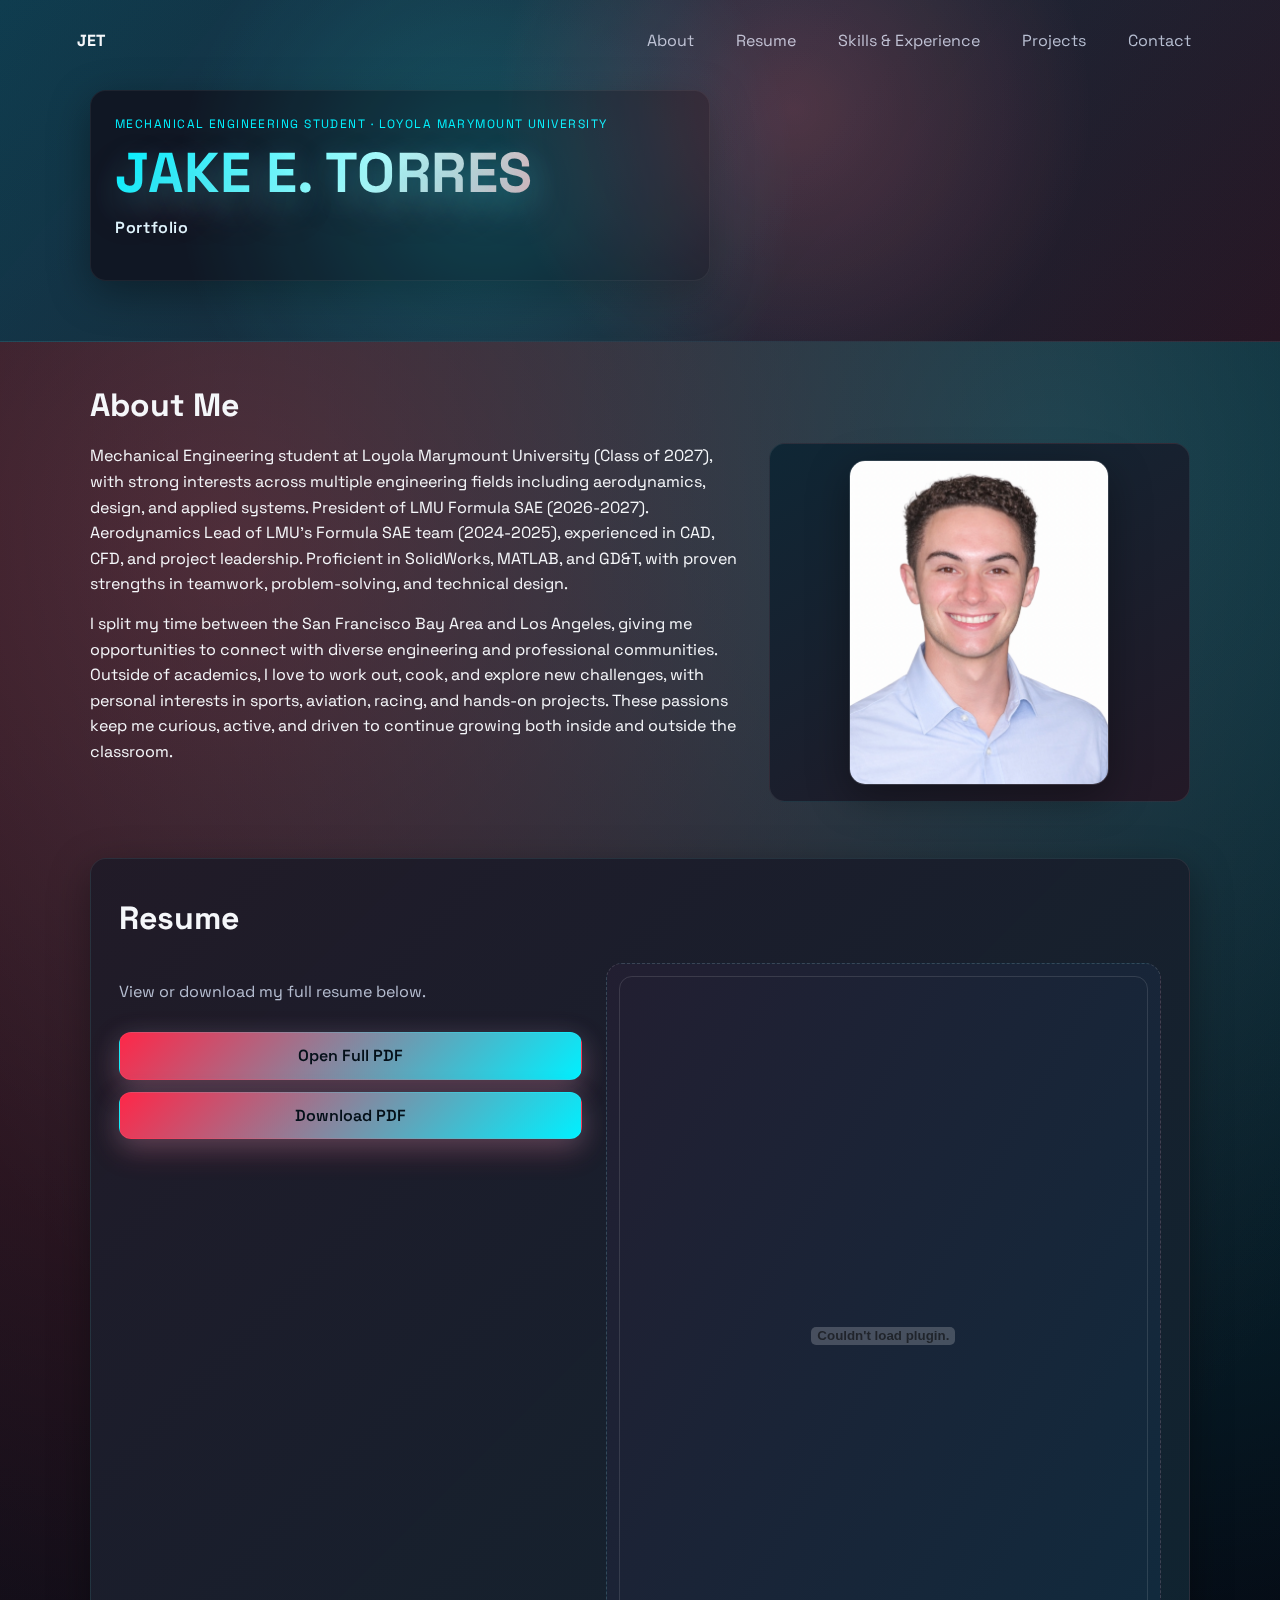
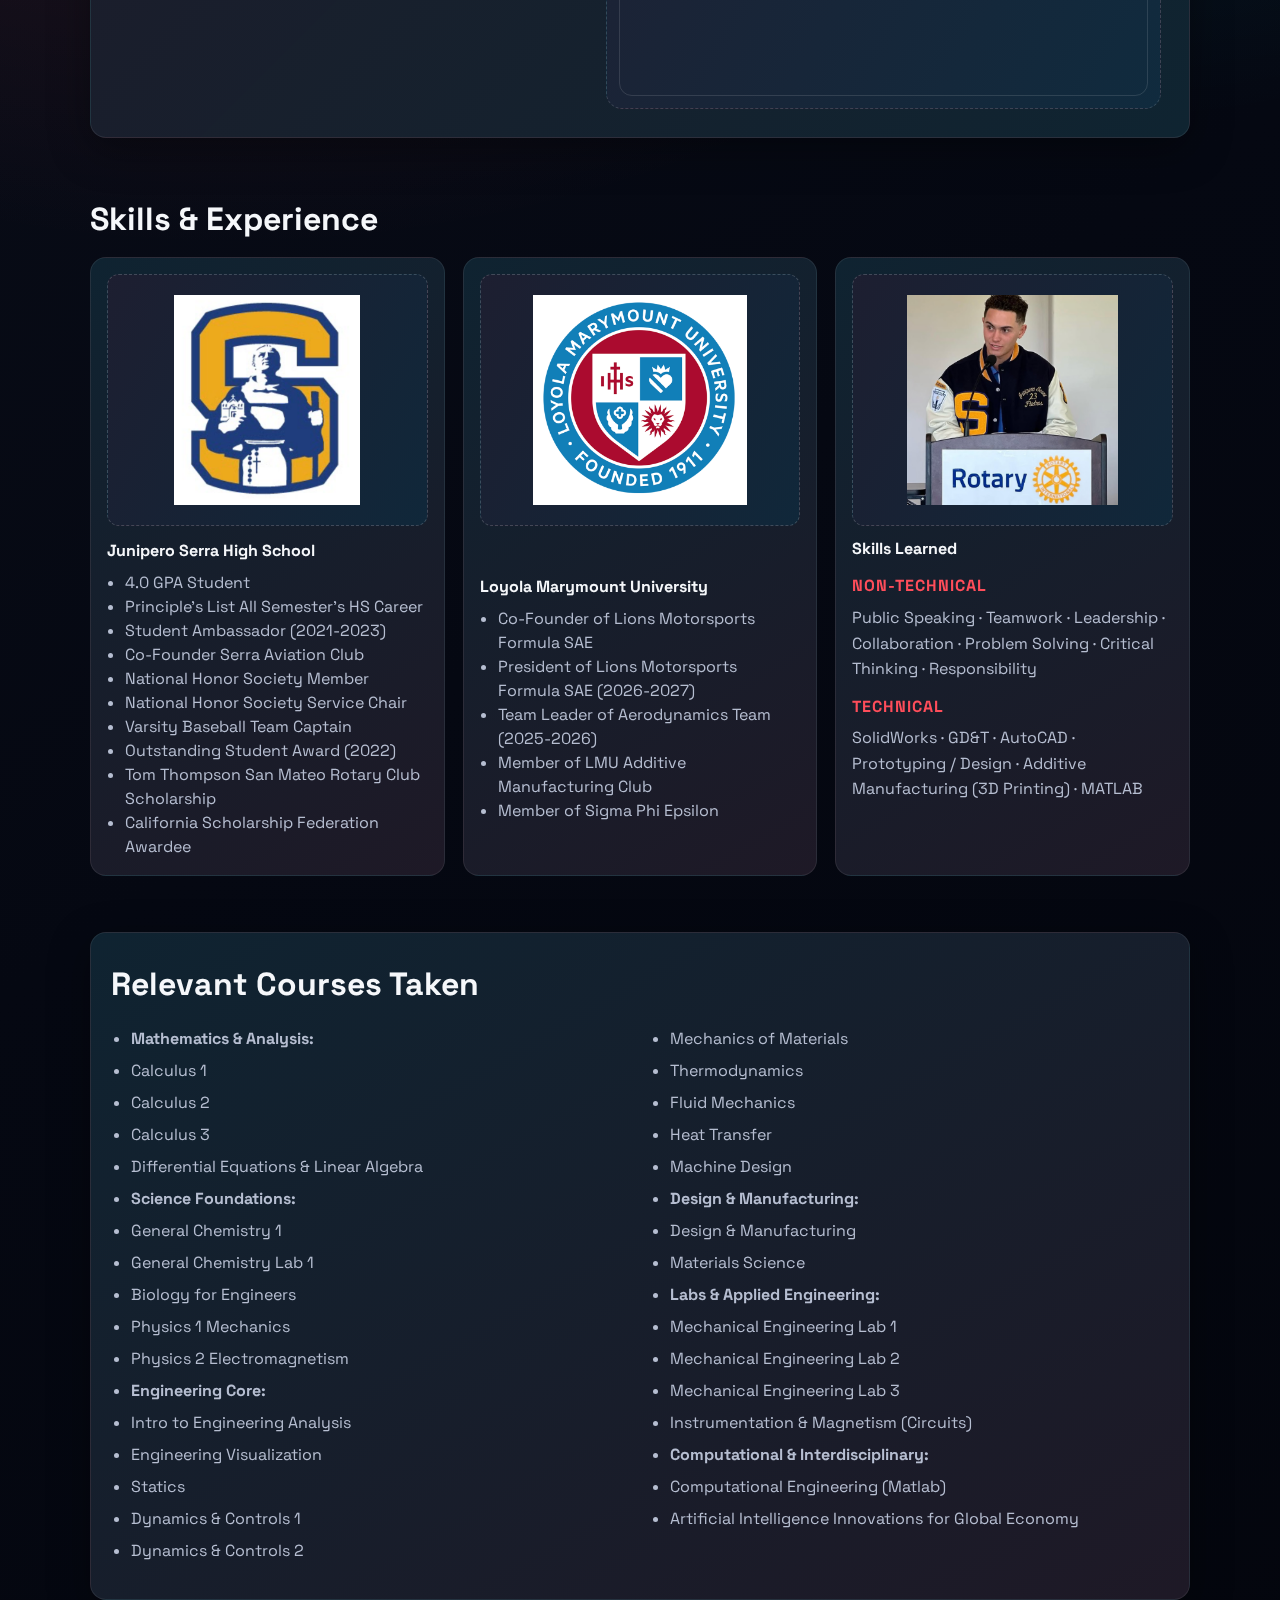
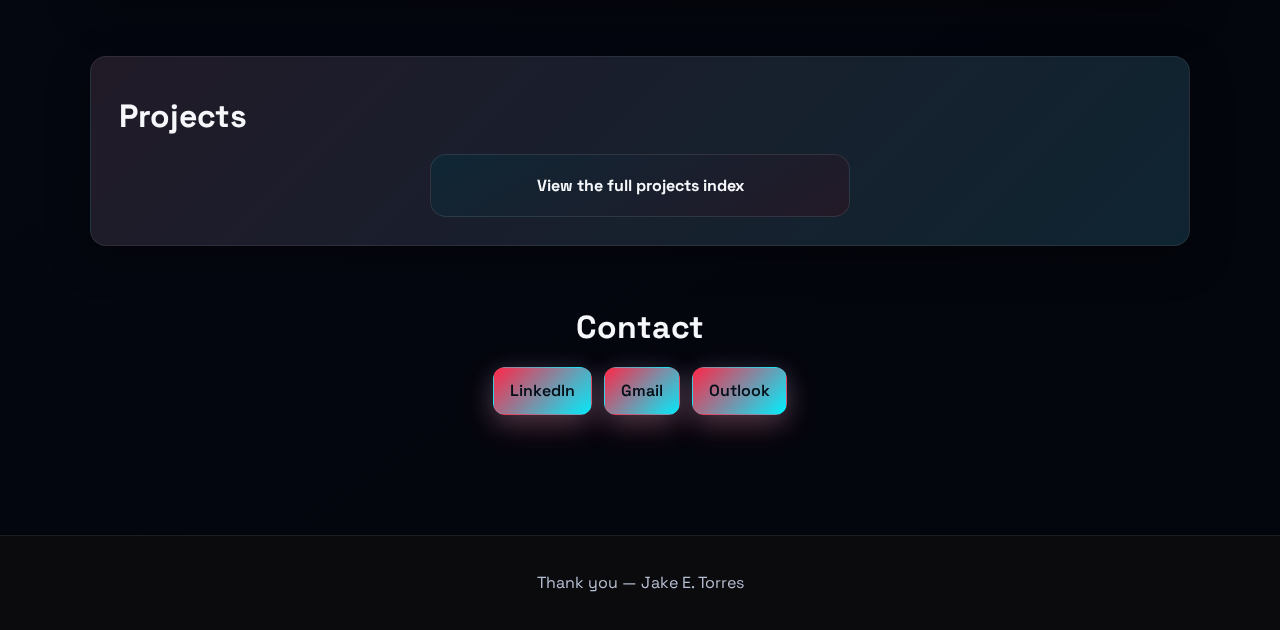
<file: index.html>
<!DOCTYPE html>
<html lang="en">
<head>
  <meta charset="UTF-8" />
  <meta name="viewport" content="width=device-width, initial-scale=1.0" />
  <title>Jake E. Torres | Portfolio</title>
  <link rel="preconnect" href="https://fonts.googleapis.com">
  <link rel="preconnect" href="https://fonts.gstatic.com" crossorigin>
  <link href="https://fonts.googleapis.com/css2?family=Space+Grotesk:wght@400;500;700&display=swap" rel="stylesheet">
  <link rel="stylesheet" href="styles.css" />
</head>
<body>
  <header class="hero" id="home">
    <nav class="nav">
      <div class="logo">JET</div>
      <ul class="nav-links">
        <li><a href="#about">About</a></li>
        <li><a href="#resume">Resume</a></li>
        <li><a href="#skills">Skills & Experience</a></li>
        <li><a href="projects.html">Projects</a></li>
        <li><a href="#contact">Contact</a></li>
      </ul>
    </nav>
    <div class="hero-content">
      <div class="hero-text">
        <p class="eyebrow">Mechanical Engineering Student · Loyola Marymount University</p>
        <h1 class="hero-name"><span class="hero-name-main">Jake E. Torres</span></h1>
        <p class="hero-subtitle">Portfolio</p>
      </div>
    </div>
  </header>

  <main>
  <section id="about" class="section">
    <div class="section-header">
      <h2>About Me</h2>
    </div>

    <div class="about-grid">
      <div class="about-text">
        <p>
          Mechanical Engineering student at Loyola Marymount University (Class of 2027), with strong interests across multiple engineering fields including aerodynamics, design, and applied systems. President of LMU Formula SAE (2026-2027). Aerodynamics Lead of LMU’s Formula SAE team (2024-2025), experienced in CAD, CFD, and project leadership. Proficient in SolidWorks, MATLAB, and GD&T, with proven strengths in teamwork, problem-solving, and technical design.
        </p>

        <p>
          I split my time between the San Francisco Bay Area and Los Angeles, giving me opportunities to connect with diverse engineering and professional communities. Outside of academics, I love to work out, cook, and explore new challenges, with personal interests in sports, aviation, racing, and hands-on projects. These passions keep me curious, active, and driven to continue growing both inside and outside the classroom.
        </p>
      </div>

      <div class="about-card">
        <img
          class="avatar-img"
          src="profilepicgithub.png"
          alt="Portrait of Jake E. Torres"
        />
      </div>
    </div>
  </section>

<section id="resume" class="section alt">
  <div class="section-header">
    <h2>Resume</h2>
  </div>

  <div class="resume-panel">
    <div class="resume-actions">
      <p class="muted">View or download my full resume below.</p>

      <a
        class="btn"
        href="resume2026.pdf"
        target="_blank"
        rel="noreferrer"
      >
        Open Full PDF
      </a>

      <a
        class="btn"
        href="resume2026.pdf"
        download
      >
        Download PDF
      </a>
    </div>

    <div class="resume-viewer">
      <embed
        src="resume2026.pdf"
        type="application/pdf"
      />
    </div>
  </div>
</section>


    <section id="skills" class="section">
      <div class="section-header">
        <h2>Skills & Experience</h2>
      </div>
      <div class="skills-grid">
        <article class="experience-card">
          <div class="upload-block">
  <div class="upload-preview">
    <img class="skill-logo" src="serra_logo.png" alt="Junipero Serra High School logo" />
  </div>
</div>
          <div class="experience-text">
            <strong>Junipero Serra High School</strong>
            <ul>
              <li>4.0 GPA Student</li>
              <li>Principle's List All Semester's HS Career</li>
              <li>Student Ambassador (2021-2023)</li>
              <li>Co-Founder Serra Aviation Club</li>
              <li>National Honor Society Member</li>
              <li>National Honor Society Service Chair</li>
              <li>Varsity Baseball Team Captain</li>
              <li>Outstanding Student Award (2022)</li>
              <li>Tom Thompson San Mateo Rotary Club Scholarship</li>
              <li>California Scholarship Federation Awardee</li>
            </ul>
          </div>
        </article>

        <article class="experience-card">
        <div class="upload-block">
  <div class="upload-preview">
    <img class="skill-logo" src="lmu_logo.png" alt="Loyola Marymount University logo" />
  </div>
</div>

          <div class="experience-text">
            <strong>Loyola Marymount University</strong>
            <ul>
              <li>Co-Founder of Lions Motorsports Formula SAE</li>
              <li>President of Lions Motorsports Formula SAE (2026-2027)</li>
              <li>Team Leader of Aerodynamics Team (2025-2026)</li>
              <li>Member of LMU Additive Manufacturing Club</li>
              <li>Member of Sigma Phi Epsilon</li>
            </ul>
          </div>
        </article>

        <article class="experience-card">
          <div class="upload-block">
            <div class="upload-block">
  <div class="upload-preview">
    <img class="skill-photo" src="rotarypic.png" alt="Photo of Jake E. Torres" />
  </div>
</div>

          <div class="experience-text">
            <strong>Skills Learned</strong>
            <div class="skill-group">
              <p class="skill-label">Non-Technical</p>
              <p class="skill-items">Public Speaking · Teamwork · Leadership · Collaboration · Problem Solving · Critical Thinking · Responsibility</p>
            </div>
            <div class="skill-group">
              <p class="skill-label">Technical</p>
              <p class="skill-items">SolidWorks · GD&T · AutoCAD · Prototyping / Design · Additive Manufacturing (3D Printing) · MATLAB</p>
            </div>
          </div>
        </article>
      </div>
    </section>

    <section id="courses" class="section">
  <div class="section-header">
    <h2>Relevant Courses Taken</h2>
  </div>

  <div class="courses-container">
    <ul class="courses-list">
   <!-- Math & Analytical Foundations -->
  <li><strong>Mathematics & Analysis:</strong></li>
  <li>Calculus 1</li>
  <li>Calculus 2</li>
  <li>Calculus 3</li>
  <li>Differential Equations & Linear Algebra</li>

  <!-- Science Foundations -->
  <li><strong>Science Foundations:</strong></li>
  <li>General Chemistry 1</li>
  <li>General Chemistry Lab 1</li>
  <li>Biology for Engineers</li>
  <li>Physics 1 Mechanics</li>
  <li>Physics 2 Electromagnetism</li>

  <!-- Engineering Core -->
  <li><strong>Engineering Core:</strong></li>
  <li>Intro to Engineering Analysis</li>
  <li>Engineering Visualization</li>
  <li>Statics</li>
  <li>Dynamics & Controls 1</li>
  <li>Dynamics & Controls 2</li>
  <li>Mechanics of Materials</li>
  <li>Thermodynamics</li>
  <li>Fluid Mechanics</li>
  <li>Heat Transfer</li>
  <li>Machine Design</li>

  <!-- Design & Manufacturing -->
  <li><strong>Design & Manufacturing:</strong></li>
  <li>Design & Manufacturing</li>
  <li>Materials Science</li>

  <!-- Labs & Applied Engineering -->
  <li><strong>Labs & Applied Engineering:</strong></li>
  <li>Mechanical Engineering Lab 1</li>
  <li>Mechanical Engineering Lab 2</li>
  <li>Mechanical Engineering Lab 3</li>
  <li>Instrumentation & Magnetism (Circuits)</li>

  <!-- Computational & Interdisciplinary -->
  <li><strong>Computational & Interdisciplinary:</strong></li>
  <li>Computational Engineering (Matlab)</li>
  <li>Artificial Intelligence Innovations for Global Economy</li>
       </ul>
  </div>
</section>

    <section id="projects" class="section alt">
      <div class="section-header">
        <h2>Projects</h2>
      </div>
      <div class="project-index-card project-index-cta">
        <a href="projects.html">View the full projects index</a>
      </div>
    </section>

    <section id="contact" class="section">
      <div class="section-header">
        <h2>Contact</h2>
      </div>
      <div class="contact-buttons">
        <a class="btn primary" href="https://www.linkedin.com/in/jake-e-torres-a6591a296/" target="_blank" rel="noreferrer">LinkedIn</a>
        <a class="btn primary" href="mailto:jet2sfo@gmail.com">Gmail</a>
        <a class="btn primary" href="mailto:jtorre62@lion.lmu.edu">Outlook</a>
      </div>
    </section>
  </main>

  <footer class="footer">
    <p>Thank you — Jake E. Torres</p>
  </footer>
  <script src="script.js"></script>
</body>
</html>
</file>
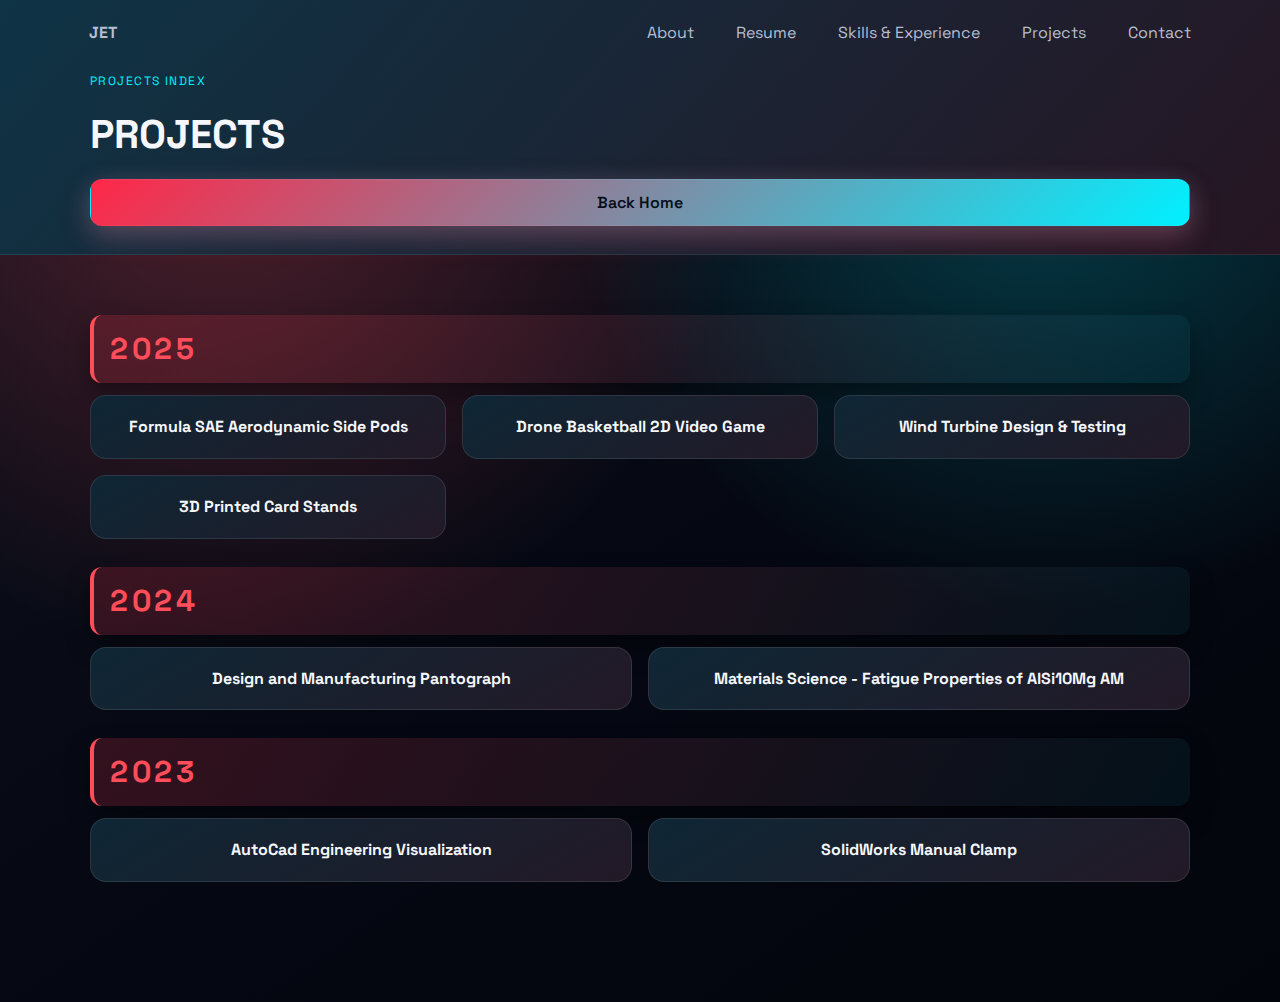
<file: projects.html>
<!DOCTYPE html>
<html lang="en">
<head>
  <meta charset="UTF-8" />
  <meta name="viewport" content="width=device-width, initial-scale=1.0" />
  <title>Projects | Jake E. Torres</title>
  <link rel="preconnect" href="https://fonts.googleapis.com">
  <link rel="preconnect" href="https://fonts.gstatic.com" crossorigin>
  <link href="https://fonts.googleapis.com/css2?family=Space+Grotesk:wght@400;500;700&display=swap" rel="stylesheet">
  <link rel="stylesheet" href="styles.css" />
</head>
<body>
  <header class="project-header">
    <nav class="nav">
      <div class="logo"><a href="index.html">JET</a></div>
      <ul class="nav-links">
        <li><a href="index.html#about">About</a></li>
        <li><a href="index.html#resume">Resume</a></li>
        <li><a href="index.html#skills">Skills &amp; Experience</a></li>
        <li><a href="projects.html">Projects</a></li>
        <li><a href="index.html#contact">Contact</a></li>
      </ul>
    </nav>
    <div class="project-hero">
      <p class="eyebrow">Projects Index</p>
      <h1>Projects</h1>
      <a class="btn" href="index.html">Back Home</a>
    </div>
  </header>

  <main>
    <section class="section">
      <div class="project-year">2025</div>
      <div class="projects-list">
        <article class="project-index-card">
          <a href="projects/formula-sae-aerodynamic-side-pods.html">Formula SAE Aerodynamic Side Pods</a>
        </article>
        <article class="project-index-card">
          <a href="projects/drone-basketball-2d-video-game.html">Drone Basketball 2D Video Game</a>
        </article>
        <article class="project-index-card">
          <a href="projects/wind-turbine-design-testing.html">Wind Turbine Design &amp; Testing</a>
        </article>
        <article class="project-index-card">
          <a href="projects/3d-printed-card-stands.html">3D Printed Card Stands</a>
        </article>
      </div>

      <div class="project-year">2024</div>
      <div class="projects-list">
        <article class="project-index-card">
          <a href="design-manufacturing-pantograph.html">Design and Manufacturing Pantograph</a>
        </article>
        <article class="project-index-card">
          <a href="projects/materials-science-fatigue-properties-alsi10mg-am.html">Materials Science - Fatigue Properties of AlSi10Mg AM</a>
        </article>
      </div>

      <div class="project-year">2023</div>
      <div class="projects-list">
        <article class="project-index-card">
          <a href="projects/autocad-engineering-visualization.html">AutoCad Engineering Visualization</a>
        </article>
        <article class="project-index-card">
          <a href="projects/solidworks-manual-clamp.html">SolidWorks Manual Clamp</a>
        </article>
      </div>
    </section>
  </main>
</body>
</html>
</file>
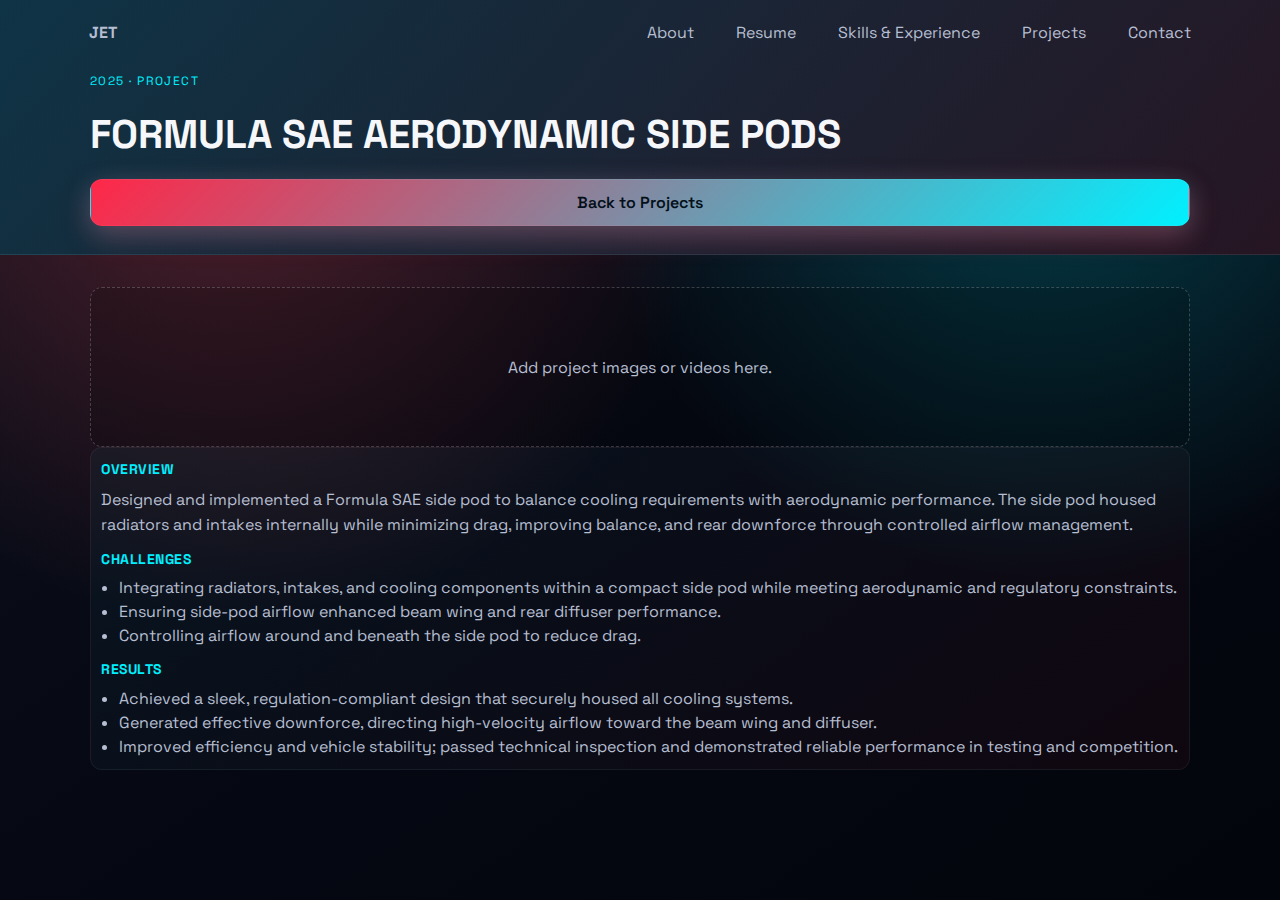
<file: projectprojects/formula-sae-aerodynamic-side-pods.html>
<!DOCTYPE html>
<html lang="en">
<head>
  <meta charset="UTF-8" />
  <meta name="viewport" content="width=device-width, initial-scale=1.0" />
  <title>Formula SAE Aerodynamic Side Pods | Projects</title>
  <link rel="preconnect" href="https://fonts.googleapis.com">
  <link rel="preconnect" href="https://fonts.gstatic.com" crossorigin>
  <link href="https://fonts.googleapis.com/css2?family=Space+Grotesk:wght@400;500;700&display=swap" rel="stylesheet">
  <link rel="stylesheet" href="../styles.css" />
</head>
<body>
  <header class="project-header">
    <nav class="nav">
      <div class="logo"><a href="../index.html">JET</a></div>
      <ul class="nav-links">
        <li><a href="../index.html#about">About</a></li>
        <li><a href="../index.html#resume">Resume</a></li>
        <li><a href="../index.html#skills">Skills &amp; Experience</a></li>
        <li><a href="../projects.html">Projects</a></li>
        <li><a href="../index.html#contact">Contact</a></li>
      </ul>
    </nav>
    <div class="project-hero">
      <p class="eyebrow">2025 · Project</p>
      <h1>Formula SAE Aerodynamic Side Pods</h1>
      <a class="btn" href="../projects.html">Back to Projects</a>
    </div>
  </header>

  <main>
    <section class="section">
      <div class="project-media placeholder">Add project images or videos here.</div>
      <div class="project-details">
        <div class="project-section">
          <h4>Overview</h4>
          <p>Designed and implemented a Formula SAE side pod to balance cooling requirements with aerodynamic performance. The side pod housed radiators and intakes internally while minimizing drag, improving balance, and rear downforce through controlled airflow management.</p>
        </div>
        <div class="project-section">
          <h4>Challenges</h4>
          <ul>
            <li>Integrating radiators, intakes, and cooling components within a compact side pod while meeting aerodynamic and regulatory constraints.</li>
            <li>Ensuring side-pod airflow enhanced beam wing and rear diffuser performance.</li>
            <li>Controlling airflow around and beneath the side pod to reduce drag.</li>
          </ul>
        </div>
        <div class="project-section">
          <h4>Results</h4>
          <ul>
            <li>Achieved a sleek, regulation-compliant design that securely housed all cooling systems.</li>
            <li>Generated effective downforce, directing high-velocity airflow toward the beam wing and diffuser.</li>
            <li>Improved efficiency and vehicle stability; passed technical inspection and demonstrated reliable performance in testing and competition.</li>
          </ul>
        </div>
      </div>
    </section>
  </main>
</body>
</html>
</file>
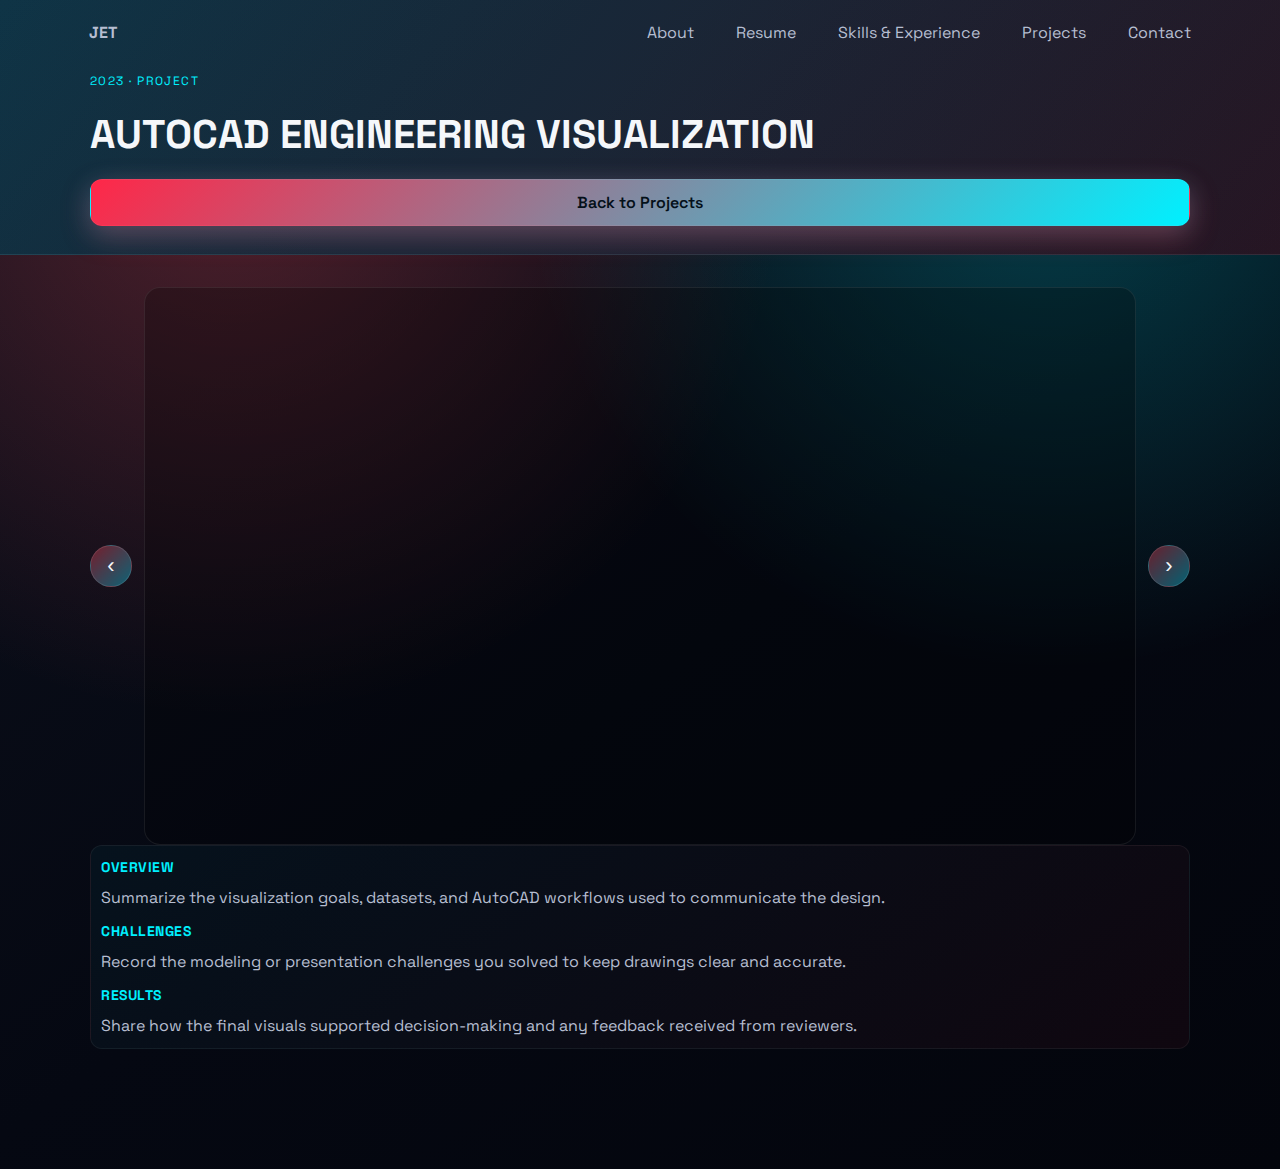
<file: projects/autocad-engineering-visualization.html>
<!DOCTYPE html>
<html lang="en">
<head>
  <meta charset="UTF-8" />
  <meta name="viewport" content="width=device-width, initial-scale=1.0" />
  <title>AutoCad Engineering Visualization | Projects</title>
  <link rel="preconnect" href="https://fonts.googleapis.com">
  <link rel="preconnect" href="https://fonts.gstatic.com" crossorigin>
  <link href="https://fonts.googleapis.com/css2?family=Space+Grotesk:wght@400;500;700&display=swap" rel="stylesheet">
  <link rel="stylesheet" href="../styles.css" />
</head>
<body>
  <header class="project-header">
    <nav class="nav">
      <div class="logo"><a href="../index.html">JET</a></div>
      <ul class="nav-links">
        <li><a href="../index.html#about">About</a></li>
        <li><a href="../index.html#resume">Resume</a></li>
        <li><a href="../index.html#skills">Skills &amp; Experience</a></li>
        <li><a href="../projects.html">Projects</a></li>
        <li><a href="../index.html#contact">Contact</a></li>
      </ul>
    </nav>
    <div class="project-hero">
      <p class="eyebrow">2023 · Project</p>
      <h1>AutoCad Engineering Visualization</h1>
      <a class="btn" href="../projects.html">Back to Projects</a>
    </div>
  </header>

  <main>
    <section class="section">
      <!-- Slideshow -->
      <div class="project-slideshow" data-slideshow>
        <button class="slide-btn" type="button" data-slide="prev" aria-label="Previous slide">‹</button>

        <div class="slide-frame">
          <img src="../autocad_image1.png" alt="AutoCAD engineering visualization 1" data-slide-item class="active" />
          <img src="../autocad_image2.png" alt="AutoCAD engineering visualization 2" data-slide-item />
          <img src="../autocad_image3.png" alt="AutoCAD engineering visualization 3" data-slide-item />
          <img src="../autocad_image4.png" alt="AutoCAD engineering visualization 4" data-slide-item />
        </div>

        <button class="slide-btn" type="button" data-slide="next" aria-label="Next slide">›</button>
      </div>

      <div class="project-details">
        <div class="project-section">
          <h4>Overview</h4>
          <p>Summarize the visualization goals, datasets, and AutoCAD workflows used to communicate the design.</p>
        </div>
        <div class="project-section">
          <h4>Challenges</h4>
          <p>Record the modeling or presentation challenges you solved to keep drawings clear and accurate.</p>
        </div>
        <div class="project-section">
          <h4>Results</h4>
          <p>Share how the final visuals supported decision-making and any feedback received from reviewers.</p>
        </div>
      </div>
    </section>
  </main>

  <script src="../script.js"></script>
</body>
</html>
</file>
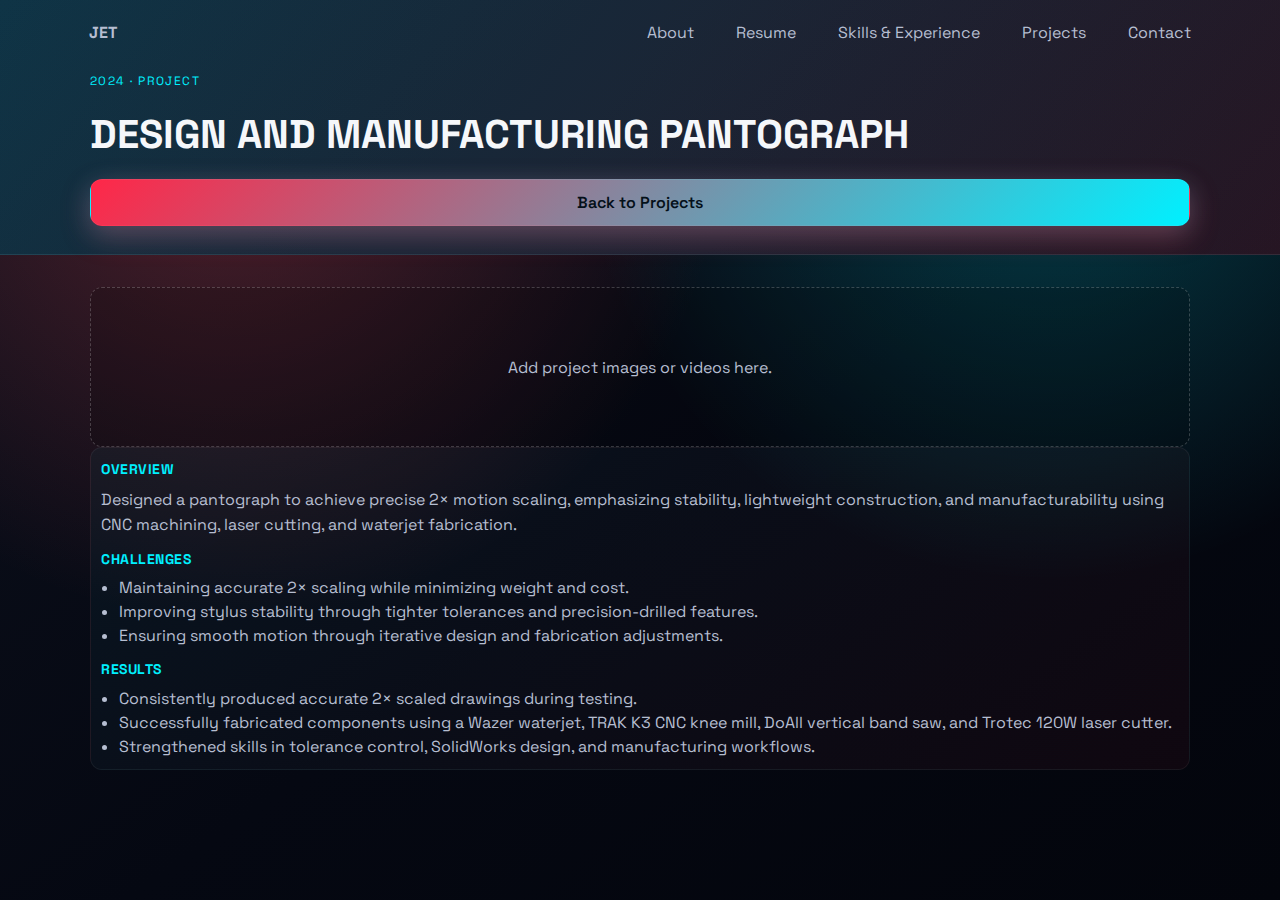
<file: projects/design-manufacturing-pantograph.html>
<!DOCTYPE html>
<html lang="en">
<head>
  <meta charset="UTF-8" />
  <meta name="viewport" content="width=device-width, initial-scale=1.0" />
  <title>Design and Manufacturing Pantograph | Projects</title>
  <link rel="preconnect" href="https://fonts.googleapis.com">
  <link rel="preconnect" href="https://fonts.gstatic.com" crossorigin>
  <link href="https://fonts.googleapis.com/css2?family=Space+Grotesk:wght@400;500;700&display=swap" rel="stylesheet">
  <link rel="stylesheet" href="../styles.css" />
</head>
<body>
  <header class="project-header">
    <nav class="nav">
      <div class="logo"><a href="../index.html">JET</a></div>
      <ul class="nav-links">
        <li><a href="../index.html#about">About</a></li>
        <li><a href="../index.html#resume">Resume</a></li>
        <li><a href="../index.html#skills">Skills &amp; Experience</a></li>
        <li><a href="../projects.html">Projects</a></li>
        <li><a href="../index.html#contact">Contact</a></li>
      </ul>
    </nav>
    <div class="project-hero">
      <p class="eyebrow">2024 · Project</p>
      <h1>Design and Manufacturing Pantograph</h1>
      <a class="btn" href="../projects.html">Back to Projects</a>
    </div>
  </header>

  <main>
    <section class="section">
      <div class="project-media placeholder">Add project images or videos here.</div>
      <div class="project-details">
        <div class="project-section">
          <h4>Overview</h4>
          <p>Designed a pantograph to achieve precise 2× motion scaling, emphasizing stability, lightweight construction, and manufacturability using CNC machining, laser cutting, and waterjet fabrication.</p>
        </div>
        <div class="project-section">
          <h4>Challenges</h4>
          <ul>
            <li>Maintaining accurate 2× scaling while minimizing weight and cost.</li>
            <li>Improving stylus stability through tighter tolerances and precision-drilled features.</li>
            <li>Ensuring smooth motion through iterative design and fabrication adjustments.</li>
          </ul>
        </div>
        <div class="project-section">
          <h4>Results</h4>
          <ul>
            <li>Consistently produced accurate 2× scaled drawings during testing.</li>
            <li>Successfully fabricated components using a Wazer waterjet, TRAK K3 CNC knee mill, DoAll vertical band saw, and Trotec 120W laser cutter.</li>
            <li>Strengthened skills in tolerance control, SolidWorks design, and manufacturing workflows.</li>
          </ul>
        </div>
      </div>
    </section>
  </main>
</body>
</html>
</file>
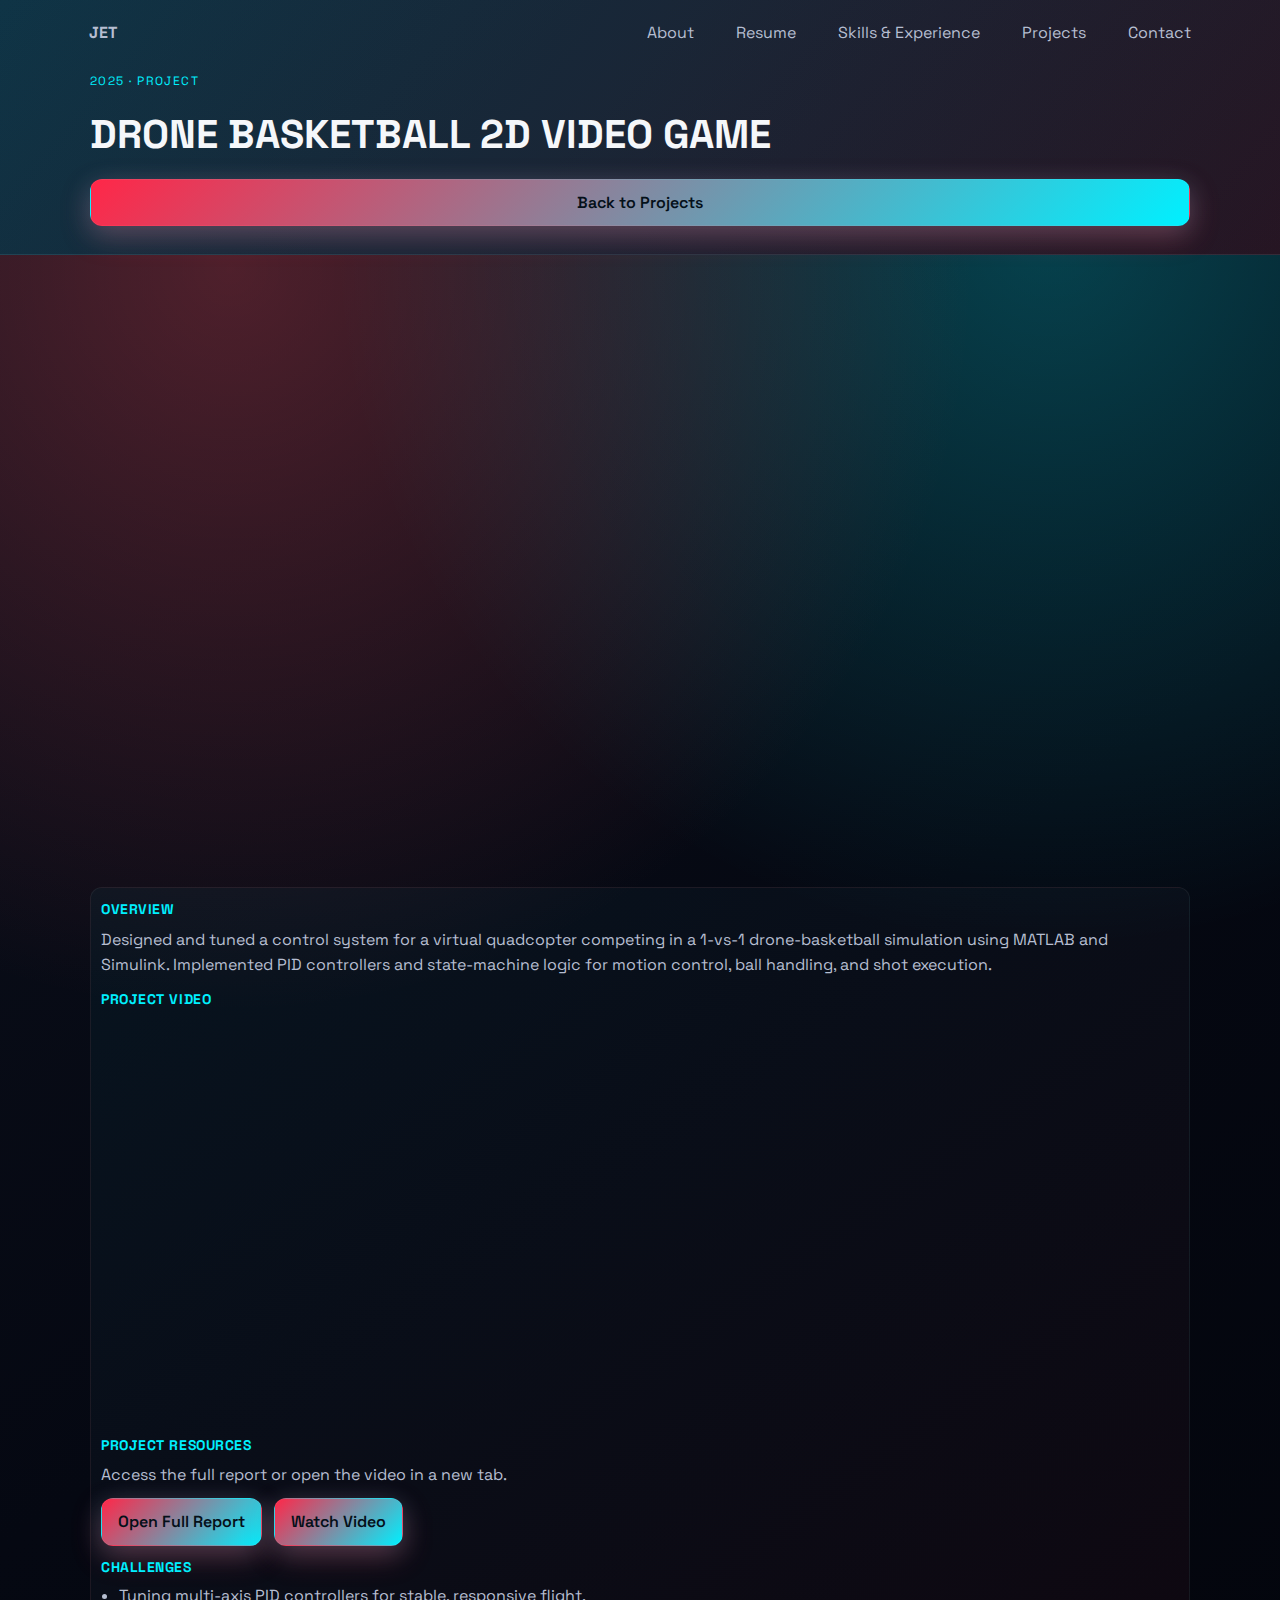
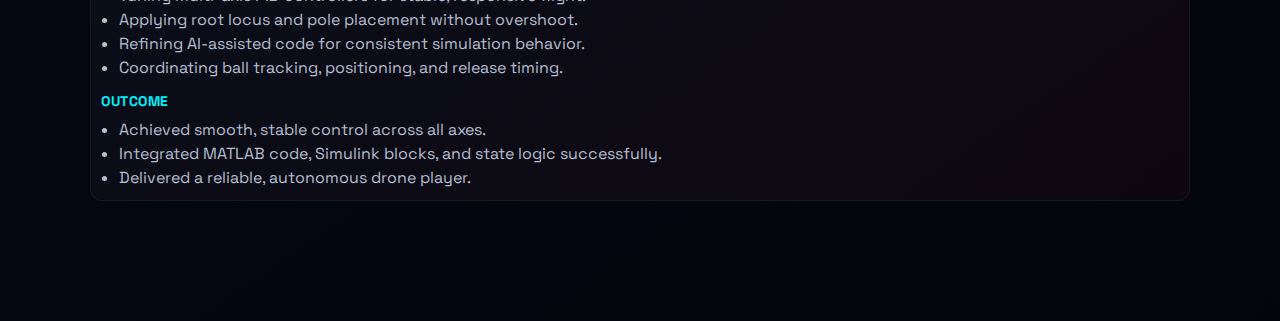
<file: projects/drone-basketball-2d-video-game.html>
<!DOCTYPE html>
<html lang="en">
<head>
  <meta charset="UTF-8" />
  <meta name="viewport" content="width=device-width, initial-scale=1.0" />
  <title>Drone Basketball 2D Video Game | Projects</title>
  <link rel="preconnect" href="https://fonts.googleapis.com">
  <link rel="preconnect" href="https://fonts.gstatic.com" crossorigin>
  <link href="https://fonts.googleapis.com/css2?family=Space+Grotesk:wght@400;500;700&display=swap" rel="stylesheet">
  <link rel="stylesheet" href="../styles.css" />
</head>
<body>
  <header class="project-header">
    <nav class="nav">
      <div class="logo"><a href="../index.html">JET</a></div>
      <ul class="nav-links">
        <li><a href="../index.html#about">About</a></li>
        <li><a href="../index.html#resume">Resume</a></li>
        <li><a href="../index.html#skills">Skills &amp; Experience</a></li>
        <li><a href="../projects.html">Projects</a></li>
        <li><a href="../index.html#contact">Contact</a></li>
      </ul>
    </nav>
    <div class="project-hero">
      <p class="eyebrow">2025 · Project</p>
      <h1>Drone Basketball 2D Video Game</h1>
      <a class="btn" href="../projects.html">Back to Projects</a>
    </div>
  </header>

  <main>
    <section class="section">

      <!-- GOOGLE DOC EMBED -->
      <div class="project-media">
        <iframe
          src="https://docs.google.com/document/d/e/2PACX-1vSp9MK0A8QElTo478AKyHOn9fc3-LGbVT0JU6HbNlUTOFCp4lNElfZbi0kbd5CF6gAHxKZo2ig4YH7K/pub?embedded=true"
          width="100%"
          height="600"
          style="border: none; border-radius: 12px;"
          title="Drone Project Technical Report">
        </iframe>
      </div>

      <div class="project-details">

        <div class="project-section">
          <h4>Overview</h4>
          <p>
            Designed and tuned a control system for a virtual quadcopter competing in a 1-vs-1 drone-basketball simulation using MATLAB and Simulink. Implemented PID controllers and state-machine logic for motion control, ball handling, and shot execution.
          </p>
        </div>

        <!-- VIDEO EMBED (NEW 🔥) -->
        <div class="project-section">
          <h4>Project Video</h4>
          <iframe
            src="https://drive.google.com/file/d/1NIOTAZYQJp5eSqysVzNkgSGfaNXEvttq/preview"
            width="100%"
            height="400"
            style="border: none; border-radius: 12px;"
            allow="autoplay">
          </iframe>
        </div>

        <!-- BUTTONS -->
        <div class="project-section">
          <h4>Project Resources</h4>
          <p>Access the full report or open the video in a new tab.</p>

          <div class="contact-buttons" style="justify-content: flex-start; margin-top: 10px;">
            <a class="btn" href="https://docs.google.com/document/d/1KQ8XbRYR80J2D2lvrdB3KL0RNChRtZgBd6f5CvaIszo/edit?tab=t.0" target="_blank" rel="noreferrer">
              Open Full Report
            </a>

            <a class="btn" href="https://drive.google.com/file/d/1NIOTAZYQJp5eSqysVzNkgSGfaNXEvttq/view" target="_blank" rel="noreferrer">
              Watch Video
            </a>
          </div>
        </div>

        <div class="project-section">
          <h4>Challenges</h4>
          <ul>
            <li>Tuning multi-axis PID controllers for stable, responsive flight.</li>
            <li>Applying root locus and pole placement without overshoot.</li>
            <li>Refining AI-assisted code for consistent simulation behavior.</li>
            <li>Coordinating ball tracking, positioning, and release timing.</li>
          </ul>
        </div>

        <div class="project-section">
          <h4>Outcome</h4>
          <ul>
            <li>Achieved smooth, stable control across all axes.</li>
            <li>Integrated MATLAB code, Simulink blocks, and state logic successfully.</li>
            <li>Delivered a reliable, autonomous drone player.</li>
          </ul>
        </div>

      </div>
    </section>
  </main>
</body>
</html>
</file>
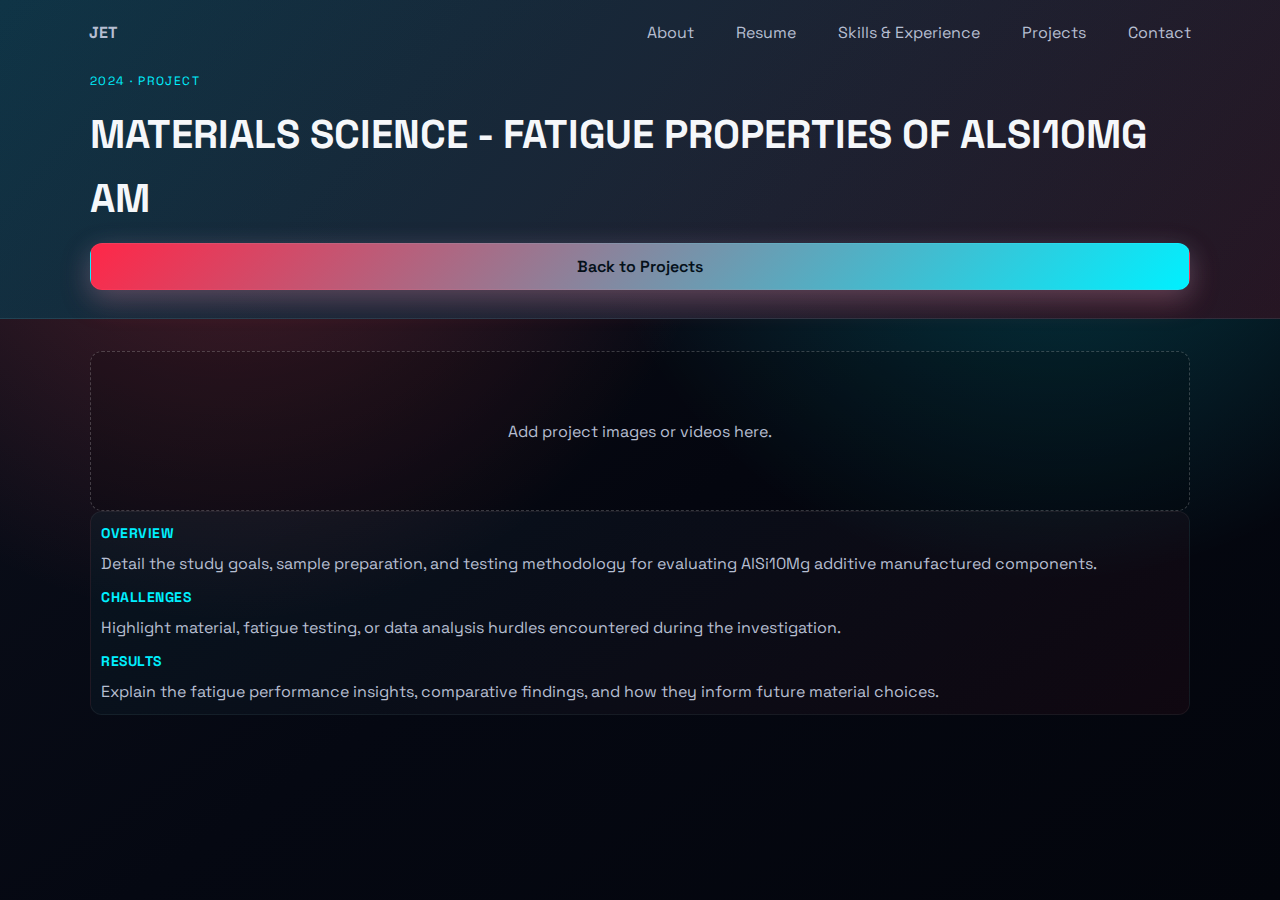
<file: projects/materials-fatigue-alsi10mg.html>
<!DOCTYPE html>
<html lang="en">
<head>
  <meta charset="UTF-8" />
  <meta name="viewport" content="width=device-width, initial-scale=1.0" />
  <title>Materials Science - Fatigue Properties of AlSi10Mg AM | Projects</title>
  <link rel="preconnect" href="https://fonts.googleapis.com">
  <link rel="preconnect" href="https://fonts.gstatic.com" crossorigin>
  <link href="https://fonts.googleapis.com/css2?family=Space+Grotesk:wght@400;500;700&display=swap" rel="stylesheet">
  <link rel="stylesheet" href="../styles.css" />
</head>
<body>
  <header class="project-header">
    <nav class="nav">
      <div class="logo"><a href="../index.html">JET</a></div>
      <ul class="nav-links">
        <li><a href="../index.html#about">About</a></li>
        <li><a href="../index.html#resume">Resume</a></li>
        <li><a href="../index.html#skills">Skills &amp; Experience</a></li>
        <li><a href="../projects.html">Projects</a></li>
        <li><a href="../index.html#contact">Contact</a></li>
      </ul>
    </nav>
    <div class="project-hero">
      <p class="eyebrow">2024 · Project</p>
      <h1>Materials Science - Fatigue Properties of AlSi10Mg AM</h1>
      <a class="btn" href="../projects.html">Back to Projects</a>
    </div>
  </header>

  <main>
    <section class="section">
      <div class="project-media placeholder">Add project images or videos here.</div>
      <div class="project-details">
        <div class="project-section">
          <h4>Overview</h4>
          <p>Detail the study goals, sample preparation, and testing methodology for evaluating AlSi10Mg additive manufactured components.</p>
        </div>
        <div class="project-section">
          <h4>Challenges</h4>
          <p>Highlight material, fatigue testing, or data analysis hurdles encountered during the investigation.</p>
        </div>
        <div class="project-section">
          <h4>Results</h4>
          <p>Explain the fatigue performance insights, comparative findings, and how they inform future material choices.</p>
        </div>
      </div>
    </section>
  </main>
</body>
</html>
</file>
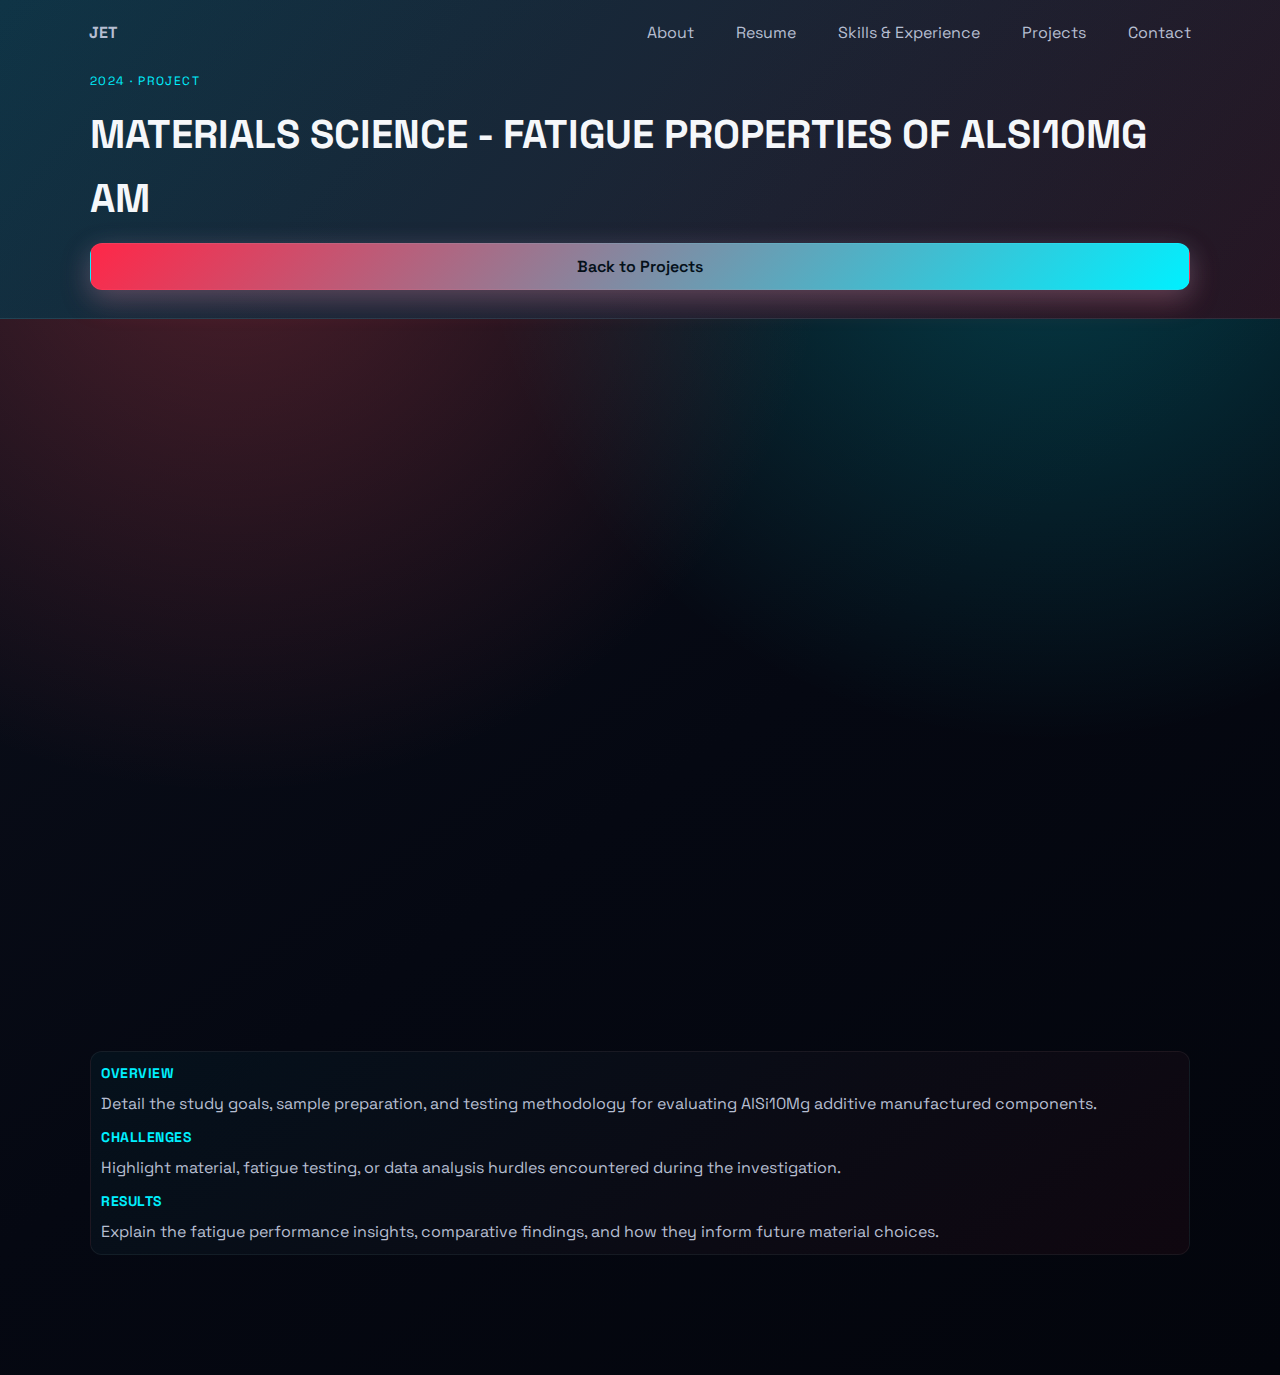
<file: projects/materials-science-fatigue-properties-alsi10mg-am.html>
<!DOCTYPE html>
<html lang="en">
<head>
  <meta charset="UTF-8" />
  <meta name="viewport" content="width=device-width, initial-scale=1.0" />
  <title>Materials Science - Fatigue Properties of AlSi10Mg AM | Projects</title>
  <link rel="preconnect" href="https://fonts.googleapis.com">
  <link rel="preconnect" href="https://fonts.gstatic.com" crossorigin>
  <link href="https://fonts.googleapis.com/css2?family=Space+Grotesk:wght@400;500;700&display=swap" rel="stylesheet">
  <link rel="stylesheet" href="../styles.css" />
</head>
<body>
  <header class="project-header">
    <nav class="nav">
      <div class="logo"><a href="../index.html">JET</a></div>
      <ul class="nav-links">
        <li><a href="../index.html#about">About</a></li>
        <li><a href="../index.html#resume">Resume</a></li>
        <li><a href="../index.html#skills">Skills &amp; Experience</a></li>
        <li><a href="../projects.html">Projects</a></li>
        <li><a href="../index.html#contact">Contact</a></li>
      </ul>
    </nav>
    <div class="project-hero">
      <p class="eyebrow">2024 · Project</p>
      <h1>Materials Science - Fatigue Properties of AlSi10Mg AM</h1>
      <a class="btn" href="../projects.html">Back to Projects</a>
    </div>
  </header>

  <main>
    <section class="section">

      <div class="project-media" style="max-width: 900px; margin: 0 auto;">
        <iframe
          src="https://docs.google.com/document/d/e/2PACX-1vR29_Mv-QXGdvMqSVFh_dal-Q-o1cITEwqpIfy_4bxQRfEAM-MkhNNOq5T_2hK4voVzz99ZDppniuPT/pub?embedded=true"
          width="100%"
          height="700"
          style="border: none; border-radius: 16px;"
          title="Materials Science - Fatigue Properties of AlSi10Mg AM Report">
        </iframe>
      </div>

      <div class="project-details">
        <div class="project-section">
          <h4>Overview</h4>
          <p>
            Detail the study goals, sample preparation, and testing methodology for evaluating AlSi10Mg additive manufactured components.
          </p>
        </div>

        <div class="project-section">
          <h4>Challenges</h4>
          <p>
            Highlight material, fatigue testing, or data analysis hurdles encountered during the investigation.
          </p>
        </div>

        <div class="project-section">
          <h4>Results</h4>
          <p>
            Explain the fatigue performance insights, comparative findings, and how they inform future material choices.
          </p>
        </div>
      </div>

    </section>
  </main>
</body>
</html>
</file>
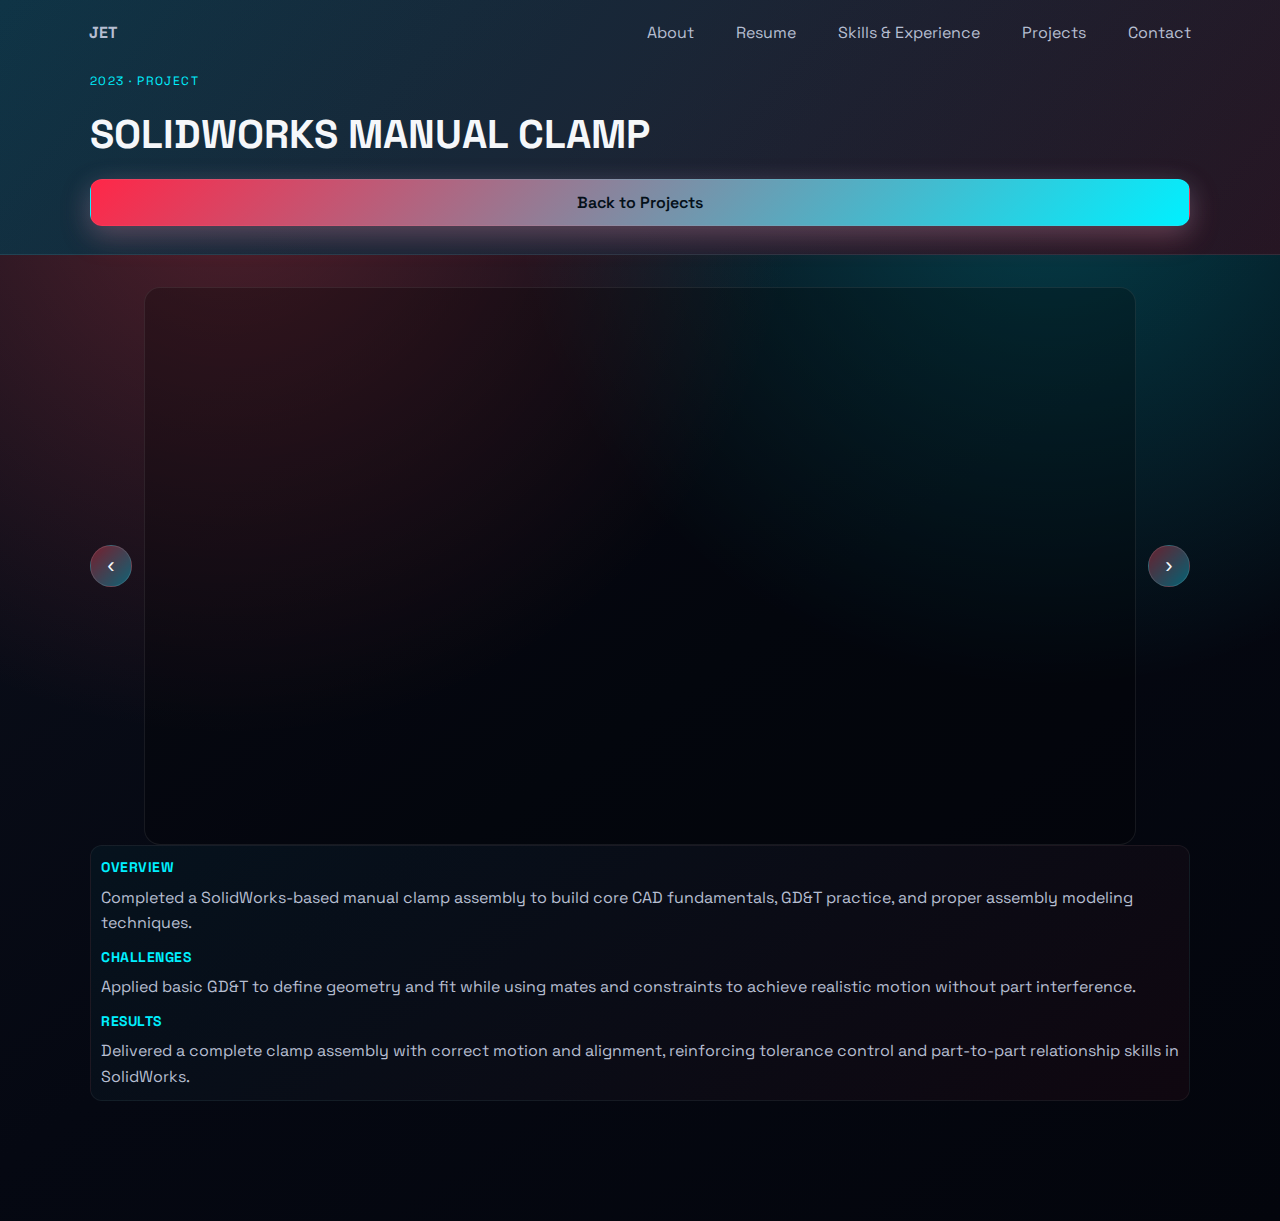
<file: projects/solidworks-manual-clamp.html>
<!DOCTYPE html>
<html lang="en">
<head>
  <meta charset="UTF-8" />
  <meta name="viewport" content="width=device-width, initial-scale=1.0" />
  <title>SolidWorks Manual Clamp | Projects</title>
  <link rel="preconnect" href="https://fonts.googleapis.com">
  <link rel="preconnect" href="https://fonts.gstatic.com" crossorigin>
  <link href="https://fonts.googleapis.com/css2?family=Space+Grotesk:wght@400;500;700&display=swap" rel="stylesheet">
  <link rel="stylesheet" href="../styles.css" />
</head>
<body>
  <header class="project-header">
    <nav class="nav">
      <div class="logo"><a href="../index.html">JET</a></div>
      <ul class="nav-links">
        <li><a href="../index.html#about">About</a></li>
        <li><a href="../index.html#resume">Resume</a></li>
        <li><a href="../index.html#skills">Skills &amp; Experience</a></li>
        <li><a href="../projects.html">Projects</a></li>
        <li><a href="../index.html#contact">Contact</a></li>
      </ul>
    </nav>
    <div class="project-hero">
      <p class="eyebrow">2023 · Project</p>
      <h1>SolidWorks Manual Clamp</h1>
      <a class="btn" href="../projects.html">Back to Projects</a>
    </div>
  </header>

  <main>
    <section class="section">
      <div class="project-slideshow" data-slideshow>
        <button class="slide-btn" type="button" data-slide="prev" aria-label="Previous slide">‹</button>
        <div class="slide-frame">
          <img src="../manual_clamp_assembly_image.png" alt="Manual clamp assembly view" data-slide-item class="active" />
          <img src="../manual_clamp_assembly2.png" alt="Manual clamp assembly alternate view" data-slide-item />
          <img src="../manual_clamp_arm_image.png" alt="Manual clamp arm component" data-slide-item />
          <img src="../manual_clamp_strut_image.png" alt="Manual clamp strut component" data-slide-item />
          <img src="../manual_clamp_support_image.png" alt="Manual clamp support component" data-slide-item />
          <img src="../manual_clamp_handle_image.png" alt="Manual clamp handle component" data-slide-item />
          <img src="../manual_clamp_boltnut_image.png" alt="Manual clamp bolt and nut component" data-slide-item />
        </div>
        <button class="slide-btn" type="button" data-slide="next" aria-label="Next slide">›</button>
      </div>
      <div class="project-details">
        <div class="project-section">
          <h4>Overview</h4>
          <p>Completed a SolidWorks-based manual clamp assembly to build core CAD fundamentals, GD&amp;T practice, and proper assembly modeling techniques.</p>
        </div>
        <div class="project-section">
          <h4>Challenges</h4>
          <p>Applied basic GD&amp;T to define geometry and fit while using mates and constraints to achieve realistic motion without part interference.</p>
        </div>
        <div class="project-section">
          <h4>Results</h4>
          <p>Delivered a complete clamp assembly with correct motion and alignment, reinforcing tolerance control and part-to-part relationship skills in SolidWorks.</p>
        </div>
      </div>
    </section>
  </main>
</body>
  <script src="../script.js"></script>
</html>
</file>
<file: styles.css>
:root {
  --bg: #080c14;
  --surface: #101724;
  --surface-alt: #111d2f;
  --text: #f5f7fa;
  --muted: #b6bed1;
  --accent: #ff2748;
  --accent-strong: #00f0ff;
  --accent-red: #ff4d5a;
  --radius: 16px;
  --shadow: 0 12px 40px rgba(0, 0, 0, 0.35);
  --max-width: 1100px;
}

* {
  box-sizing: border-box;
}

body {
  margin: 0;
  font-family: 'Space Grotesk', 'Inter', system-ui, -apple-system, sans-serif;
  background: radial-gradient(circle at 18% 14%, rgba(255, 77, 90, 0.28), transparent 38%),
    radial-gradient(circle at 82% 12%, rgba(0, 240, 255, 0.24), transparent 36%),
    linear-gradient(145deg, #0d111d, #050812 55%, #03050c);
  color: var(--text);
  line-height: 1.6;
  min-height: 100vh;
}

a {
  color: inherit;
  text-decoration: none;
}

img, video, embed {
  max-width: 100%;
  border-radius: calc(var(--radius) / 1.5);
}

header.hero {
  padding: 28px 6% 60px;
  background: linear-gradient(130deg, rgba(0, 240, 255, 0.16), rgba(255, 77, 90, 0.12)),
    linear-gradient(135deg, #121a2d, #0b1222 58%, #090f1d);
  border-bottom: 1px solid rgba(255, 255, 255, 0.08);
  position: relative;
  overflow: hidden;
}

header.hero::after {
  content: '';
  position: absolute;
  inset: 0;
  background: radial-gradient(circle at 62% 32%, rgba(255, 77, 90, 0.25), transparent 36%),
    radial-gradient(circle at 38% 54%, rgba(0, 240, 255, 0.22), transparent 38%);
  pointer-events: none;
  mix-blend-mode: screen;
  opacity: 0.9;
}

.project-header {
  padding: 20px 6% 28px;
  background: linear-gradient(130deg, rgba(0, 240, 255, 0.12), rgba(255, 77, 90, 0.12)),
    linear-gradient(135deg, #111a2c, #0b1222 62%, #080e1b);
  border-bottom: 1px solid rgba(255, 255, 255, 0.08);
}

.project-hero {
  max-width: var(--max-width);
  margin: 26px auto 0;
  display: grid;
  gap: 12px;
}

.project-hero h1 {
  margin: 0;
  font-size: clamp(28px, 4vw, 40px);
  text-transform: uppercase;
}

.nav {
  display: flex;
  align-items: center;
  justify-content: space-between;
  gap: 24px;
}

.logo {
  font-weight: 700;
  letter-spacing: 0.02em;
  color: var(--text);
}

.nav-links {
  list-style: none;
  display: flex;
  gap: 18px;
  padding: 0;
  margin: 0;
}

.nav a {
  padding: 8px 12px;
  border-radius: 10px;
  color: var(--muted);
  transition: color 0.2s ease, background 0.2s ease;
}

.nav a:hover,
.nav a:focus-visible {
  background: linear-gradient(120deg, rgba(255, 49, 70, 0.18), rgba(0, 224, 255, 0.18));
  color: var(--text);
}

.hero-content {
  max-width: var(--max-width);
  margin: 36px auto 0;
}

.hero-text {
  max-width: 620px;
  padding: 24px;
  background: var(--surface);
  border: 1px solid rgba(255, 255, 255, 0.06);
  border-radius: var(--radius);
  box-shadow: var(--shadow);
  position: relative;
  overflow: hidden;
}


.hero-name {
  margin: 10px 0 12px;
  position: relative;
  font-size: clamp(38px, 6vw, 56px);
  line-height: 1.05;
  letter-spacing: 0.01em;
  text-transform: uppercase;
}

.hero-name-shadow,
.hero-name-main {
  display: block;
}

.hero-name-shadow {
  color: transparent;
  -webkit-text-stroke: 2px rgba(255, 77, 90, 0.65);
  transform: translateY(6px);
  filter: drop-shadow(0 10px 32px rgba(255, 77, 90, 0.4));
}

.hero-name-main {
  background: linear-gradient(120deg, #00f0ff 0%, #b1ffff 46%, #ff4d5a 100%);
  -webkit-background-clip: text;
  -webkit-text-fill-color: transparent;
  text-shadow: 0 10px 32px rgba(0, 240, 255, 0.28), 0 16px 48px rgba(255, 77, 90, 0.24);
}

.hero-subtitle {
  color: #e0f7ff;
  margin: 0 0 16px;
  font-weight: 600;
  letter-spacing: 0.04em;
}

.eyebrow {
  text-transform: uppercase;
  letter-spacing: 0.12em;
  font-size: 12px;
  color: var(--accent-strong);
  margin: 0;
}

.cta-row {
  display: flex;
  gap: 12px;
  flex-wrap: wrap;
}

.btn {
  display: inline-flex;
  align-items: center;
  justify-content: center;
  gap: 8px;
  padding: 10px 16px;
  border-radius: 12px;
  border: 1px solid rgba(255, 255, 255, 0.06);
  font-weight: 600;
  cursor: pointer;
  transition: transform 0.15s ease, box-shadow 0.2s ease, border-color 0.2s ease;
  background: linear-gradient(135deg, var(--accent), var(--accent-strong));
  color: #041019;
  box-shadow: 0 10px 30px rgba(255, 49, 70, 0.32), 0 6px 24px rgba(0, 224, 255, 0.22);
}

.btn:hover,
.btn:focus-visible {
  transform: translateY(-1px);
}

main {
  padding: 32px 6% 64px;
}

.section {
  max-width: var(--max-width);
  margin: 0 auto 56px;
}

.section.alt {
  background: linear-gradient(135deg, rgba(255, 77, 90, 0.07), rgba(0, 240, 255, 0.06)), var(--surface);
  border: 1px solid rgba(255, 255, 255, 0.08);
  border-radius: var(--radius);
  padding: 28px;
  box-shadow: var(--shadow);
}

.section-header h2 {
  margin: 6px 0 12px;
  font-size: clamp(24px, 3vw, 32px);
}

.section-header p {
  margin: 0;
}

.accent-highlight {
  display: inline-block;
  padding: 6px 14px;
  background: linear-gradient(120deg, rgba(255, 77, 90, 0.18), rgba(0, 240, 255, 0.18));
  border-radius: 999px;
  border: 1px solid rgba(255, 255, 255, 0.16);
  color: var(--text);
  box-shadow: 0 14px 36px rgba(255, 77, 90, 0.25), 0 10px 30px rgba(0, 240, 255, 0.2);
}

.about-grid {
  display: grid;
  grid-template-columns: 1.4fr 0.9fr;
  gap: 24px;
  margin-top: 12px;
}

.about-text p {
  margin-top: 0;
  margin-bottom: 14px;
}

.about-name {
  margin: 0 0 8px;
  font-size: 24px;
}

.about-title {
  margin: 0 0 16px;
  color: var(--muted);
}

.about-card {
  background: linear-gradient(150deg, rgba(0, 224, 255, 0.08), rgba(255, 49, 70, 0.08)), var(--surface);
  border: 1px solid rgba(255, 255, 255, 0.08);
  border-radius: var(--radius);
  padding: 16px;
  text-align: center;
  display: flex;
  flex-direction: column;
  gap: 10px;
  align-items: center;
  justify-content: center;
}

.avatar {
  width: 180px;
  height: 220px;
  border-radius: var(--radius);
  background: linear-gradient(140deg, rgba(0, 224, 255, 0.18), rgba(255, 49, 70, 0.18));
  border: 1px dashed rgba(255, 255, 255, 0.18);
  display: grid;
  place-items: center;
  color: var(--muted);
  font-weight: 600;
}

.avatar-img {
  width: 100%;
  max-width: 260px;
  aspect-ratio: 4 / 5;
  object-fit: cover;
  border-radius: var(--radius);
  border: 1px solid rgba(255, 255, 255, 0.12);
  box-shadow: var(--shadow);
}

.resume-panel {
  display: grid;
  grid-template-columns: 1fr 1.2fr;
  gap: 24px;
  align-items: start;
  margin-top: 18px;
}

.resume-actions {
  display: flex;
  flex-direction: column;
  gap: 12px;
}

.resume-viewer {
  min-height: 260px;
  background: linear-gradient(120deg, rgba(255, 49, 70, 0.07), rgba(0, 224, 255, 0.07)), var(--surface-alt);
  border-radius: var(--radius);
  border: 1px dashed rgba(255, 255, 255, 0.15);
  display: grid;
  place-items: center;
  padding: 12px;
}

.resume-viewer embed {
  width: 100%;
  height: 720px;
  border-radius: calc(var(--radius) / 1.25);
  border: 1px solid rgba(255, 255, 255, 0.12);
}

.placeholder {
  color: var(--muted);
}

.file-input {
  position: relative;
  display: inline-flex;
  align-items: center;
  gap: 10px;
  padding: 10px 14px;
  background: linear-gradient(120deg, rgba(255, 49, 70, 0.08), rgba(0, 224, 255, 0.08)), var(--surface-alt);
  border: 1px dashed rgba(255, 255, 255, 0.2);
  border-radius: 12px;
  cursor: pointer;
  color: var(--text);
  font-weight: 600;
}

.file-input input {
  position: absolute;
  inset: 0;
  opacity: 0;
  cursor: pointer;
}

.skills-grid {
  display: grid;
  grid-template-columns: repeat(auto-fit, minmax(280px, 1fr));
  gap: 18px;
  margin-top: 12px;
  grid-auto-rows: 1fr;
}

.experience-card,
.project-upload-card {
  background: linear-gradient(150deg, rgba(0, 224, 255, 0.06), rgba(255, 49, 70, 0.06)), var(--surface);
  border: 1px solid rgba(255, 255, 255, 0.08);
  border-radius: var(--radius);
  padding: 16px;
  display: grid;
  gap: 12px;
  height: 100%;
}

.upload-block {
  display: flex;
  flex-direction: column;
  gap: 10px;
}

.upload-preview {
  min-height: 160px;
  background: linear-gradient(120deg, rgba(255, 49, 70, 0.05), rgba(0, 224, 255, 0.05)), var(--surface-alt);
  border: 1px dashed rgba(255, 255, 255, 0.18);
  border-radius: 12px;
  display: grid;
  grid-template-columns: repeat(auto-fill, minmax(120px, 1fr));
  align-items: center;
  justify-items: center;
  gap: 10px;
  padding: 12px;
  color: var(--muted);
  text-align: center;
}


/* ============================= */
/* Skills Section - Uniform Images */
/* ============================= */

/* Make preview box a centered frame */
.skills-grid .upload-preview {
  display: flex !important;
  align-items: center !important;
  justify-content: center !important;
  min-height: 240px !important;
  padding: 20px !important;
}

/* Force ALL images in skills section to behave the same */
.skills-grid .upload-preview img {
  width: 100% !important;
  max-width: 420px !important;
  height: 210px !important;
  object-fit: contain !important;   /* prevents cropping */
  display: block !important;
  border-radius: 12px !important;
}


.upload-preview .thumb {
  width: 100%;
  height: 120px;
  object-fit: cover;
}

.experience-text ul {
  margin: 8px 0 0;
  padding-left: 18px;
  color: var(--muted);
  line-height: 1.5;
}

.skill-group {
  margin-top: 12px;
}

.skill-label {
  margin: 0 0 6px;
  color: var(--accent-red);
  font-weight: 800;
  letter-spacing: 0.06em;
  text-transform: uppercase;
}

.skill-items {
  margin: 0;
  color: var(--muted);
}

.projects-list {
  display: grid;
  grid-template-columns: repeat(auto-fit, minmax(280px, 1fr));
  gap: 16px;
  margin-top: 12px;
}

.project-index-card {
  background: linear-gradient(150deg, rgba(0, 224, 255, 0.08), rgba(255, 49, 70, 0.08)), var(--surface);
  border: 1px solid rgba(255, 255, 255, 0.1);
  border-radius: var(--radius);
  padding: 18px;
  text-align: center;
  transition: transform 0.2s ease, box-shadow 0.2s ease;
}

.project-index-card.project-index-cta {
  max-width: 420px;
  margin: 0 auto;
}

.project-index-card a {
  color: var(--text);
  font-weight: 700;
  text-decoration: none;
  display: inline-block;
}

.project-index-card:hover {
  transform: translateY(-4px);
  box-shadow: 0 12px 24px rgba(0, 0, 0, 0.35);
}

.project-index-card:hover a {
  color: var(--accent-cyan);
}

.project-year {
  margin-top: 28px;
  color: var(--accent-red);
  font-size: 30px;
  font-weight: 800;
  letter-spacing: 0.12em;
  text-transform: uppercase;
  padding: 10px 16px;
  border-left: 4px solid var(--accent-red);
  background: linear-gradient(120deg, rgba(255, 49, 70, 0.18), rgba(0, 224, 255, 0.05));
  border-radius: 12px;
  box-shadow: 0 12px 24px rgba(0, 0, 0, 0.35);
}

.project-upload-card header h3 {
  margin: 0 0 4px;
  font-size: 18px;
}

.project-media {
  display: grid;
  grid-template-columns: repeat(auto-fit, minmax(140px, 1fr));
  gap: 10px;
}

.project-media.placeholder {
  min-height: 160px;
  border: 1px dashed rgba(255, 255, 255, 0.2);
  border-radius: 12px;
  display: grid;
  place-items: center;
  color: var(--muted);
  background: rgba(0, 0, 0, 0.15);
  text-align: center;
  padding: 16px;
}

.project-media img {
  width: 100%;
  height: 140px;
  object-fit: cover;
  border-radius: 10px;
  border: 1px solid rgba(255, 255, 255, 0.08);
  background: rgba(0, 0, 0, 0.2);
}

.project-slideshow {
  display: grid;
  grid-template-columns: auto 1fr auto;
  align-items: center;
  gap: 12px;
}

.slide-frame {
  position: relative;
  aspect-ratio: 16 / 9;
  border-radius: 16px;
  overflow: hidden;
  background: rgba(0, 0, 0, 0.25);
  border: 1px solid rgba(255, 255, 255, 0.08);
}

.slide-frame img {
  position: absolute;
  inset: 0;
  width: 100%;
  height: 100%;
  object-fit: contain;
  background: rgba(0,0,0,0.35);
  opacity: 0;
  transition: opacity 0.3s ease;
}

.slide-frame img.is-active {
  opacity: 1;
}

.slide-frame video {
  position: absolute;
  inset: 0;
  width: 100%;
  height: 100%;
  object-fit: contain;
  background: rgba(0,0,0,0.35);
  opacity: 0;
  transition: opacity 0.3s ease;
}

.slide-frame video.active {
  opacity: 1;
}

.slide-frame img,
.slide-frame video {
  z-index: 0;
}

.slide-frame img.active,
.slide-frame video.active {
  z-index: 1;
}

.slide-btn {
  width: 42px;
  height: 42px;
  border-radius: 50%;
  border: 1px solid rgba(255, 255, 255, 0.12);
  background: linear-gradient(135deg, rgba(255, 49, 70, 0.4), rgba(0, 224, 255, 0.4));
  color: var(--text);
  font-size: 22px;
  cursor: pointer;
}

.project-details {
  display: grid;
  gap: 10px;
  padding: 10px;
  border-radius: 12px;
  background: linear-gradient(145deg, rgba(0, 240, 255, 0.04), rgba(255, 49, 70, 0.05));
  border: 1px solid rgba(255, 255, 255, 0.06);
}

.project-section h4 {
  margin: 0 0 6px;
  color: var(--accent-strong);
  letter-spacing: 0.04em;
  font-size: 14px;
  text-transform: uppercase;
}

.project-section p,
.project-section ul {
  margin: 0;
  color: var(--muted);
}

.project-section ul {
  padding-left: 18px;
  line-height: 1.5;
}

.contact-buttons {
  display: flex;
  flex-wrap: wrap;
  gap: 12px;
  margin-top: 14px;
  justify-content: center;
}

#contact.section {
  text-align: center;
}

.footer {
  text-align: center;
  padding: 18px;
  color: var(--muted);
  border-top: 1px solid rgba(255, 255, 255, 0.08);
  background: #0b0b0e;
}

.muted {
  color: var(--muted);
}

@media (max-width: 860px) {
  header.hero {
    padding: 20px 5% 40px;
  }

  .nav-links {
    flex-wrap: wrap;
    gap: 10px;
    justify-content: flex-end;
  }

  .about-grid,
  .resume-panel {
    grid-template-columns: 1fr;
  }
}

@media (max-width: 540px) {
  .hero-text {
    padding: 18px;
  }

  .upload-preview {
    grid-template-columns: 1fr;
  }
}

/* ============================= */
/* Courses Section Styling */
/* ============================= */

.courses-container {
  margin-top: 12px;
}

.courses-list {
  columns: 2;
  gap: 40px;
  padding-left: 20px;
  color: var(--muted);
}

.courses-list li {
  margin-bottom: 8px;
  line-height: 1.5;
  break-inside: avoid;
}

/* Match your existing card aesthetic */
#courses.section {
  background: linear-gradient(150deg, rgba(0, 224, 255, 0.06), rgba(255, 49, 70, 0.06)), var(--surface);
  border: 1px solid rgba(255, 255, 255, 0.08);
  border-radius: var(--radius);
  padding: 20px;
  box-shadow: var(--shadow);
}

/* Mobile */
@media (max-width: 768px) {
  .courses-list {
    columns: 1;
  }
}
</file>
